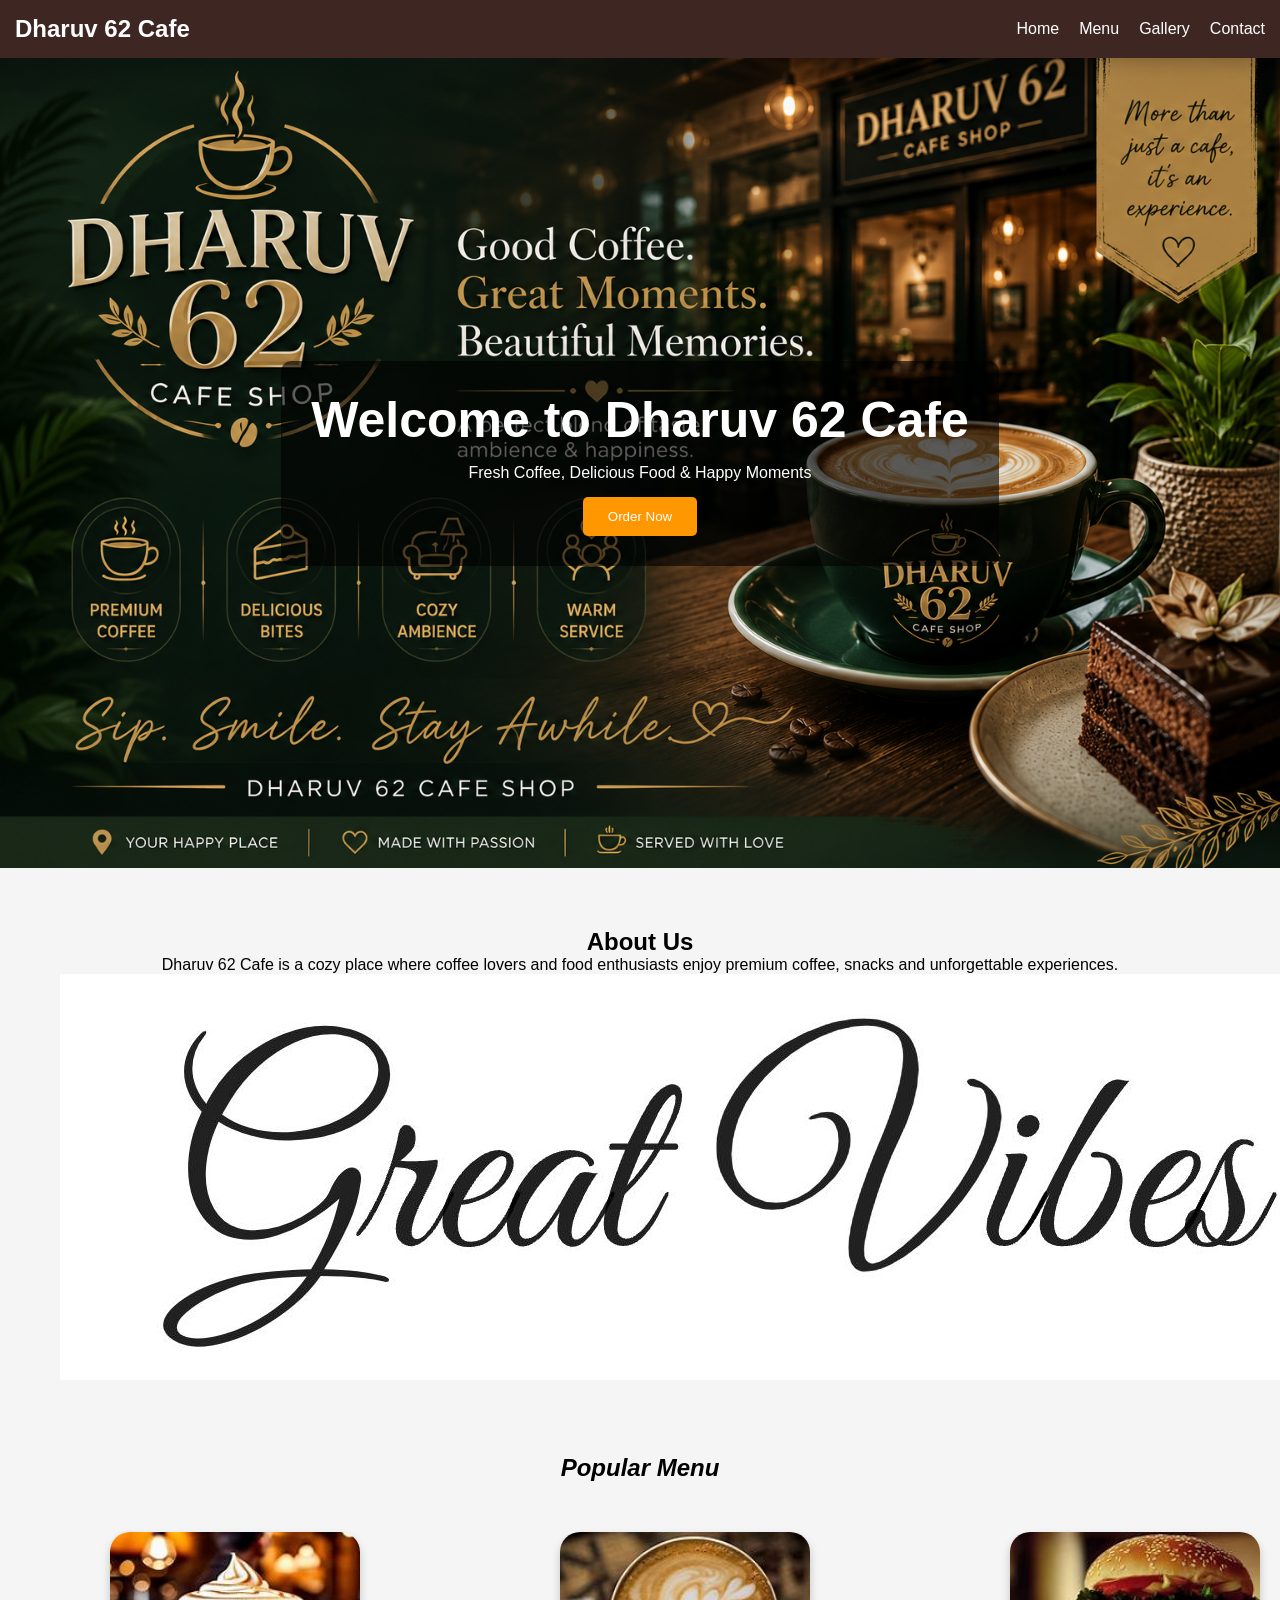
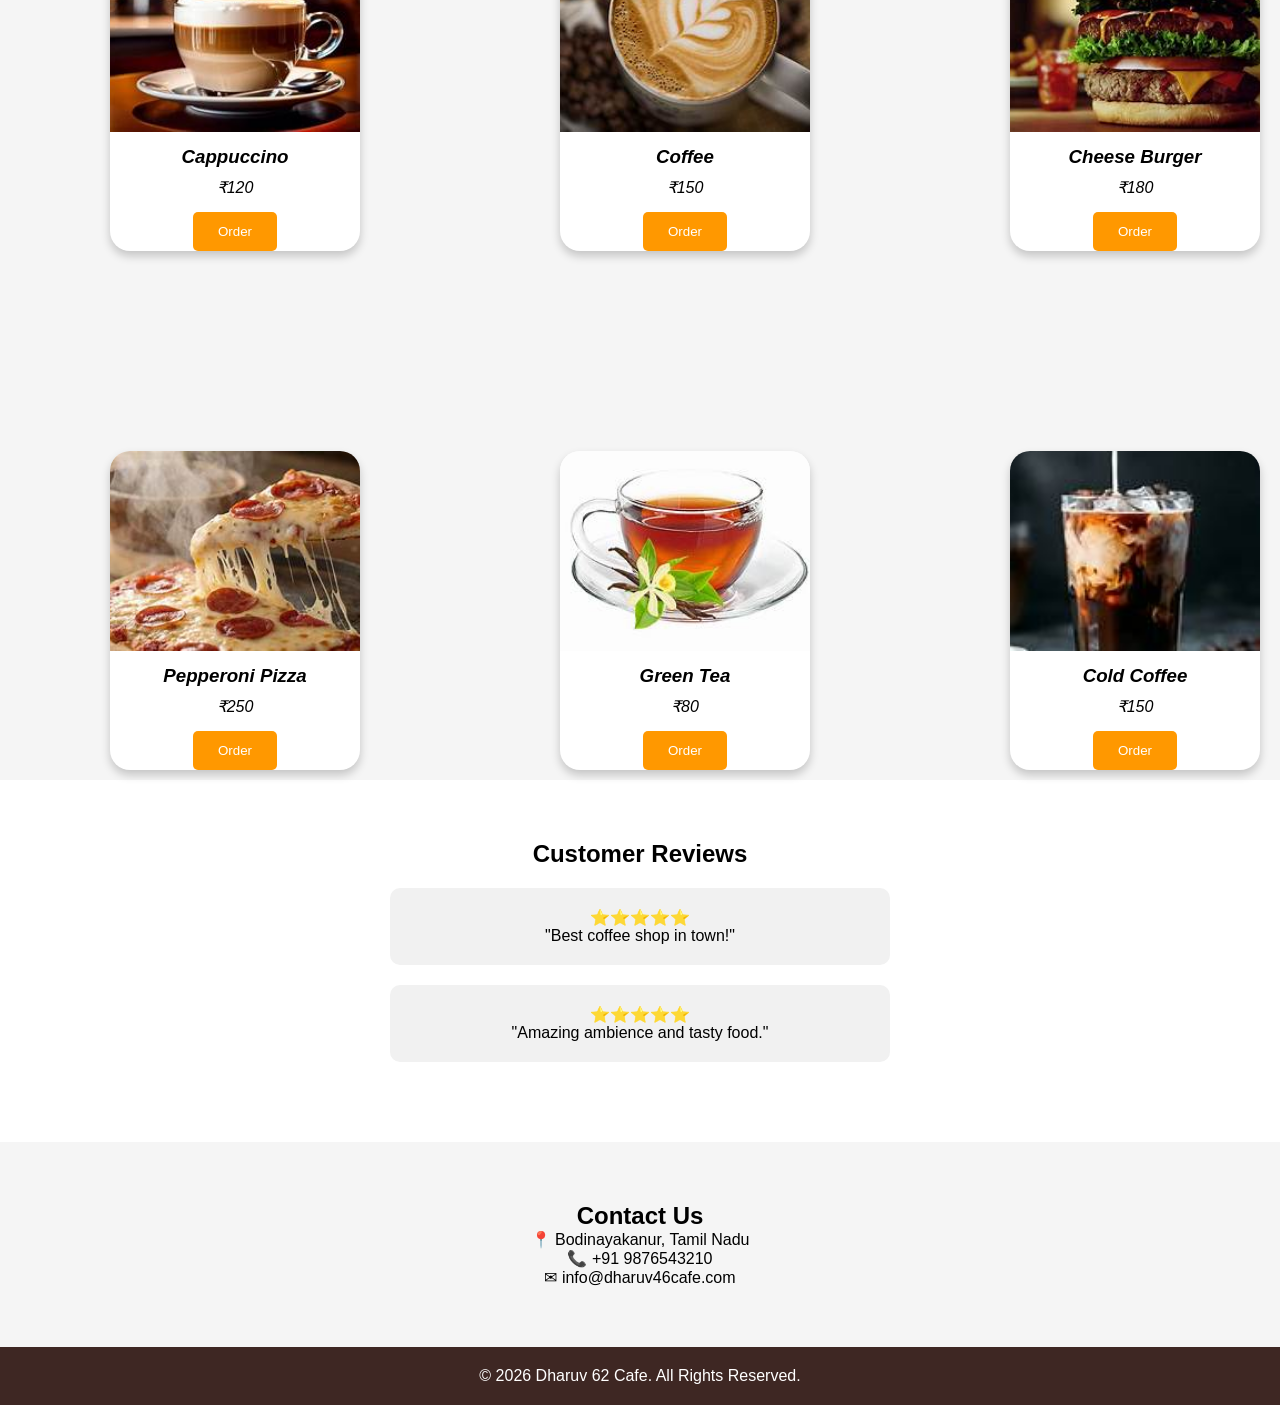
<file: mernStack/cafe shop/index.html>
<!DOCTYPE html>
<html lang="en">
<head>
    <meta charset="UTF-8">
    <meta name="viewport" content="width=device-width, initial-scale=1.0">
    <title>Dharuv 62 Cafe</title>
    <link rel="stylesheet" href="style.css">
    <script src="cafe.js"></script>
</head>

<body>

    <header>
        <nav>
            <h1>Dharuv 62 Cafe</h1>
            <ul>
                <li><a href="#home">Home</a></li>
                <li><a href="#menu">Menu</a></li>
                <li><a href="#gallery">Gallery</a></li>
                <li><a href="#contact">Contact</a></li>
            </ul>
        </nav>
    </header>

    
    <section class="hero" id="home">
        <div class="hero-content">
            <h2>Welcome to Dharuv 62 Cafe</h2>
            <p>Fresh Coffee, Delicious Food & Happy Moments</p>
            <button id="change" onclick="change()">Order Now</button>
        </div>
    </section>

    <!-- About -->
    <section id="about" class="about">
        <h2>About Us</h2>

        <p>
            Dharuv 62 Cafe is a cozy place where coffee lovers and food enthusiasts
            enjoy premium coffee, snacks and unforgettable experiences.
        </p>

        <img src="images/great vibes.jpg" alt="Cafe">
    </section>

    <!-- Menu -->
    <section id="menu" class="menu">
        <h2>Popular Menu</h2>

        <div class="menu-container">

            <div class="card">
                <img src="images/coffe2.jpg" alt="Cappuccino">
                <h3>Cappuccino</h3>
                <p>₹120</p>
                <button onclick="place('Cappuccino', this)">Order</button>
            </div>

            <div class="card">
                <img src="images/coffe1.jpg" alt="Coffee">
                <h3>Coffee</h3>
                <p>₹150</p>
                <button onclick="place('Coffee', this)">Order</button>
            </div>

            <div class="card">
                <img src="images/burger.jpg" alt="Cheese Burger">
                <h3>Cheese Burger</h3>
                <p>₹180</p>
                <button onclick="place('Cheese Burger', this)">Order</button>
            </div>

            <div class="card">
                <img src="images/pizza.jpg" alt="Pepperoni Pizza">
                <h3>Pepperoni Pizza</h3>
                <p>₹250</p>
                <button onclick="place('Pepperoni Pizza', this)">Order</button>
            </div>

            <div class="card">
                <img src="images/tea.jpg" alt="Green Tea">
                <h3>Green Tea</h3>
                <p>₹80</p>
                <button onclick="place('Green Tea', this)">Order</button>
            </div>

            <div class="card">
                <img src="images/cold coffe.jpg" alt="Cold Coffee">
                <h3>Cold Coffee</h3>
                <p>₹150</p>
                <button onclick="place('Cold Coffee', this)">Order</button>
            </div>

        </div>
    </section>

    
    <section id="reviews" class="reviews">
        <h2>Customer Reviews</h2>

        <div class="review-box">
            ⭐⭐⭐⭐⭐
            <p>"Best coffee shop in town!"</p>
        </div>

        <div class="review-box">
            ⭐⭐⭐⭐⭐
            <p>"Amazing ambience and tasty food."</p>
        </div>
    </section>


    <section id="contact" class="contact">
        <h2>Contact Us</h2>
        <p>📍 Bodinayakanur, Tamil Nadu</p>
        <p>📞 +91 9876543210</p>
        <p>✉ info@dharuv46cafe.com</p>
    </section>

    <footer>
        <p>© 2026 Dharuv 62 Cafe. All Rights Reserved.</p>
    </footer>

</body>
</html>
</file>
<file: mernStack/cafe shop/style.css>
*{
    margin:0;
    padding:0;
    box-sizing:border-box;
    font-family:Arial, sans-serif;
    
}


body{
    background:#f5f5f5;
}


header{
    background:#3e2723;
    padding:15px;
}

nav{
    display:flex;
    justify-content:space-between;
    align-items:center;
}

nav h1{
    color:white;
}

nav ul{
    display:flex;
    list-style:none;
}

nav ul li{
    margin-left:20px;
}

nav ul li a{
    color:white;
    text-decoration:none;
}


.hero{
    height:90vh;
    background:url("images/cafe-banner.png");
    background-size:cover;
    background-position:center;
    display:flex;
    justify-content:center;
    align-items:center;
    text-align:center;
}

.hero-content{
    background:rgba(0,0,0,0.6);
    padding:30px;
    border-radius:10px;
}

.hero h2{
    color:white;
    font-size:50px;
}

.hero p{
    color:white;
    margin:15px 0;
}

button{
    padding:12px 25px;
    border:none;
    background:#ff9800;
    color:white;
    cursor:pointer;
    border-radius:5px;
}


.about{
    padding:60px;
    text-align:center;
}
.about{
    border-image: url();
}



.menu{
    padding: 10px;
    text-align:center;
    font-style: oblique;
}

.menu-container{
    display:flex;
    justify: content center;
    gap: 200px;
    flex-wrap:wrap;
    margin-top:50px;
    padding-left: 100px;
    
}

.card{
    width: 250px;
    background:white;
    border-radius:20px;
    overflow:hidden;
    box-shadow:0 5px 10px rgba(0,0,0,0.2);
    
    
}

.card img{
    width:100%;
    height:200px;
    object-fit:cover;
    
}

.card h3{
    margin:10px;
}

.card p{
    margin-bottom:15px;
}


.reviews{
    padding:60px;
    background:#fff;
    text-align:center;
}

.review-box{
    margin:20px auto;
    max-width:500px;
    background:#f1f1f1;
    padding:20px;
    border-radius:10px;
}


.contact{
    padding:60px;
    text-align:center;
}


footer{
    background:#3e2723;
    color:white;
    text-align:center;
    padding:20px;
}
</file>
